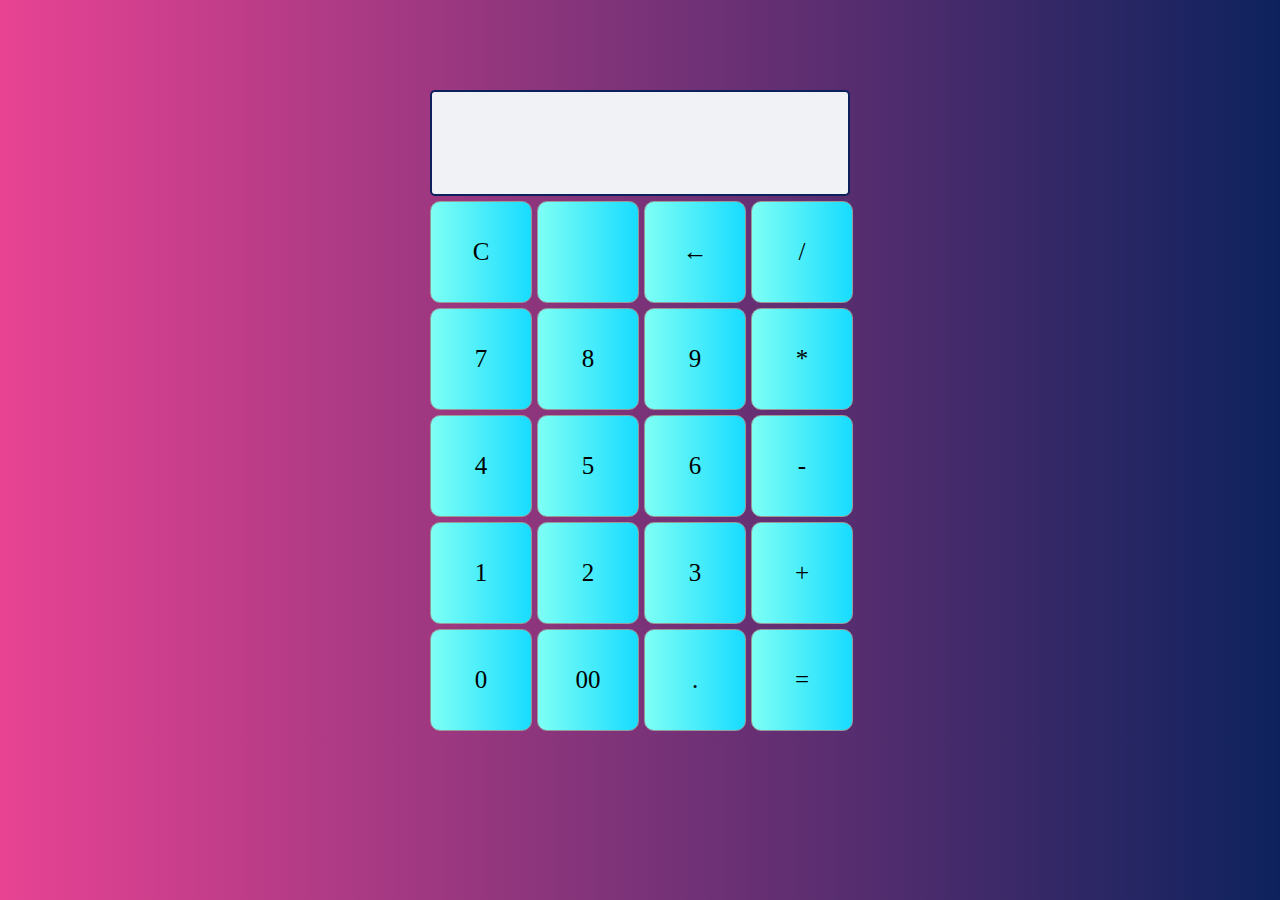
<file: assingment2/Calculator/index.html>
<!DOCTYPE html>
<html>
<head>
	<title></title>
	<link rel="stylesheet" type="text/css" href="style.css">
</head>
<body>
    <div class="bg">
    <section>
        <div class="container">
            <div id="display"></div>
            <div class="buttons">
    <div class="button">C</div>
    <div class="button"></div>
    <div class="button">&#8592;</div>
    <div class="button">/</div>
    <div class="button">7</div>
    <div class="button">8</div>
    <div class="button">9</div>
    <div class="button">*</div>
    <div class="button">4</div>
    <div class="button">5</div>
    <div class="button">6</div>
    <div class="button">-</div>
    <div class="button">1</div>
    <div class="button">2</div>
    <div class="button">3</div>
    <div class="button">+</div>
    <div class="button">0</div>
    <div class="button">00</div>
    <div class="button">.</div>
    <div id="equal" class="button">=</div>
 </div>
        </div>
    </section>
    </div>
    <script src="index.js"></script>
</body>
</html>
</file>
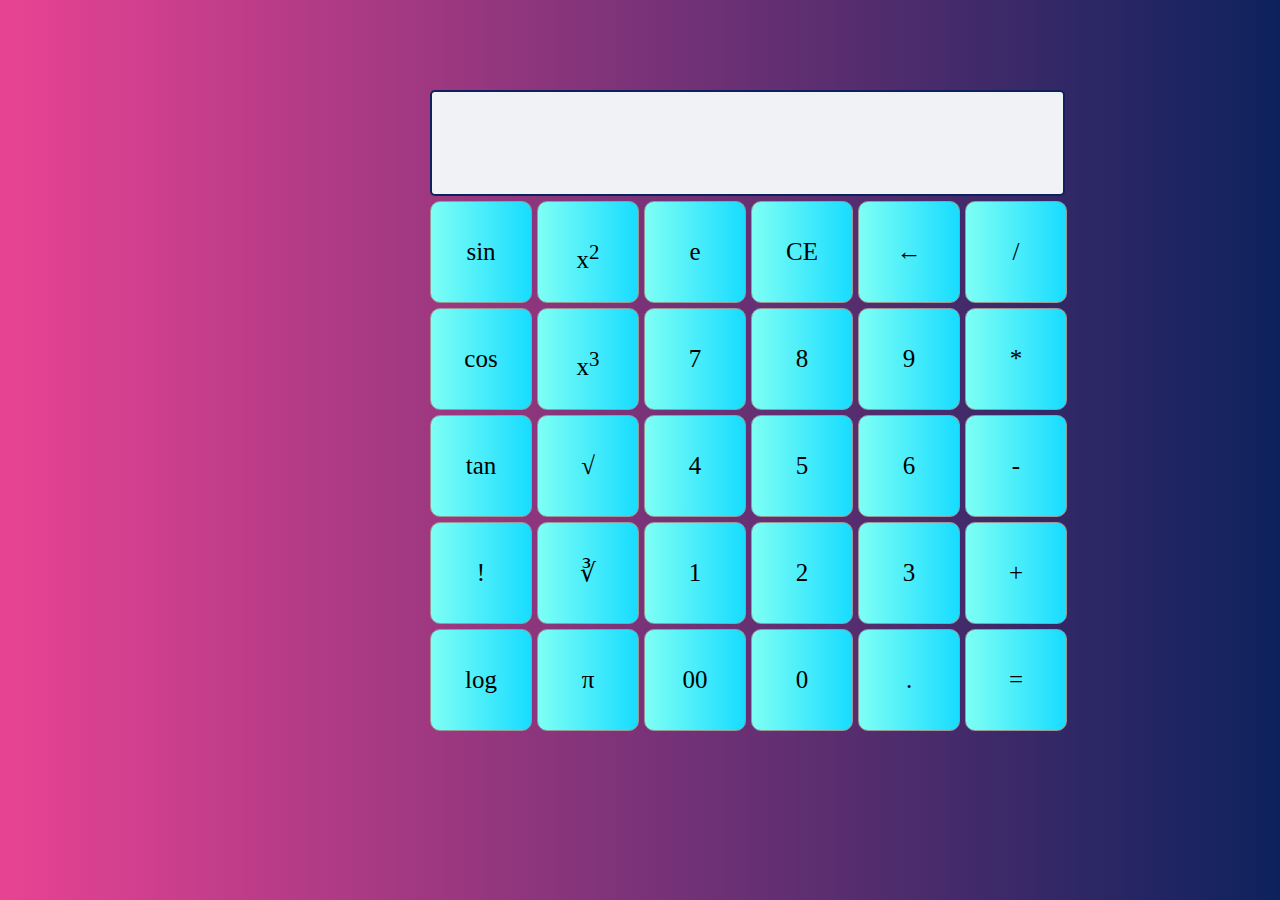
<file: assingment2/Scientific_Cal/index.html>
<!DOCTYPE html>
<html>
<head>
	<title></title>
	<link rel="stylesheet" type="text/css" href="style.css">
</head>
<body>
    <section>
        <div class="container">
            <div id="display"></div>
            <div class="buttons">

    <div class="button" onclick="sin()">sin</div>
    <div class="button" onclick="sqr2()">x<sup>2</sup></div>
    <div class="button" onclick="e()">e</div>
    <div class="button">CE</div>
    <!-- <div class="button1"></div> -->
    <div class="button" onclick="backspc()">&#8592;</div>
    <div class="button">/</div>

    <div class="button" onclick="cos()">cos</div>
    
    <div class="button" onclick="sqr3()">x<sup>3</sup></div>
     <div class="button">7</div>
    <div class="button">8</div>
    <div class="button">9</div>
    <div class="button">*</div>
    <div class="button" onclick="tan()">tan</div>
    <div class="button" onclick="sqrt2()">&radic;</div>
    <div class="button">4</div>
    <div class="button">5</div>
    <div class="button">6</div>
    <div class="button">-</div>
    <div class="button" onclick="fact()">!</div>
    <div class="button" onclick="sqrt3()">&#8731;</div>
    <div class="button">1</div>
    <div class="button">2</div>
    <div class="button">3</div>
    <div class="button">+</div>
    <div class="button" onclick="log()">log</div>
    <div class="button" onclick="pi()">&pi;</div>
    <div class="button">00</div>
    <div class="button">0</div>
    <div class="button">.</div>
    
    <div id="equal" class="button">=</div>
    <!-- <div class="button">%</div> -->
    <div class="button1"></div>
    <div class="button1"></div>
    <div class="button1"></div>
    <div class="button1"></div>
    <div class="button1"></div>
    <!-- <div class="button">+</div> -->
    
   <!--  <div class="button">(</div>
    <div class="button">)</div> -->
    <!-- <div class="button1"></div>
    
    <div class="button">Ln</div>
     -->
    
    
    <!-- <div class="button">[</div>
    <div class="button">]</div> -->    
 </div>
        </div>
    </section>
    <script src="index.js"></script>
</body>
</html>
</file>
<file: assingment2/Calculator/style.css>
body{
    background : linear-gradient(to right,#e84393,#0D225D);
   /* background-color: #2d3436;*/
}
.container {

    /*background-color: #839873;*/
    max-width: 420px;
    margin: 10vh auto 0 auto;
   /* box-shadow: 0px 0px 43px 17px rgba(153,153,153,1);*/
}

#display {
    border-radius: 5px;
    background-color: #f1f2f6;
    text-align: right;
    height: 70px;
    width: 400px;
    line-height: 70px;
    padding: 16px 8px;
    font-size: 25px;
    border: 2px solid #0D225D;
    margin-bottom: 5px;
}
.buttons {
    display: grid;
    /*border-bottom: 2px solid #0D225D;
    border-left: 2px solid #0D225D;*/
    grid-template-columns: 1fr 1fr 1fr 1fr;
    grid-gap: 5px;
}.buttons > div {
/*    border-top: 2px solid #0D225D;
    border-right: 2px solid #0D225D;*/
}.button {
     background : linear-gradient(to right,#7efff5,#18dcff);
    height: 100%;
	display:block;
  	height: 100px;
  	width: 100px;
    border-radius: 10px;
  border: 1px solid red;
    border: 0.5px solid #999;
    line-height: 100px;
    text-align: center;
    font-size: 25px;
    cursor: pointer;
}#equal {
    /*background-color: rgb(85, 85, 255);*/
    color: black;
}

.button:hover {
    background-color: #00cec9;
    color: #3d3d3d;
    transition: 0.5s ease-in-out;
}
</file>
<file: assingment2/Scientific_Cal/style.css>
body{
    background : linear-gradient(to right,#e84393,#0D225D);
   /* background-color: #2d3436;*/
}
.container {

    /*background-color: #839873;*/
    max-width: 420px;
    margin: 10vh auto 0 auto;
   /* box-shadow: 0px 0px 43px 17px rgba(153,153,153,1);*/
}

#display {
    border-radius: 5px;
    background-color: #f1f2f6;
    text-align: right;
    height: 70px;
    width: 615px;
    line-height: 70px;
    padding: 16px 8px;
    font-size: 25px;
    border: 2px solid #0D225D;
    margin-bottom: 5px;
}
.buttons {
    display: grid;
    /*border-bottom: 2px solid #0D225D;
    border-left: 2px solid #0D225D;*/
    grid-template-columns: 1fr 1fr 1fr 1fr 1fr 1fr /*1fr*/;
    grid-gap: 5px;
}.buttons > div {
    /*border-top: 1px solid #999;
    border-right: 1px solid#999;*/
}.button {
     background : linear-gradient(to right,#7efff5,#18dcff);
    height: 100%;
    display:block;
    height: 100px;
    width: 100px;
    border-radius: 10px;
  border: 1px solid red;
    border: 0.5px solid #999;
    line-height: 100px;
    text-align: center;
    font-size: 25px;
    cursor: pointer;
}#equal {
    /*background-color: rgb(85, 85, 255);*/
    color: black;
}

.button:hover {
    background-color: #00cec9;
    color: #3d3d3d;
    transition: 0.5s ease-in-out;
}
</file>
